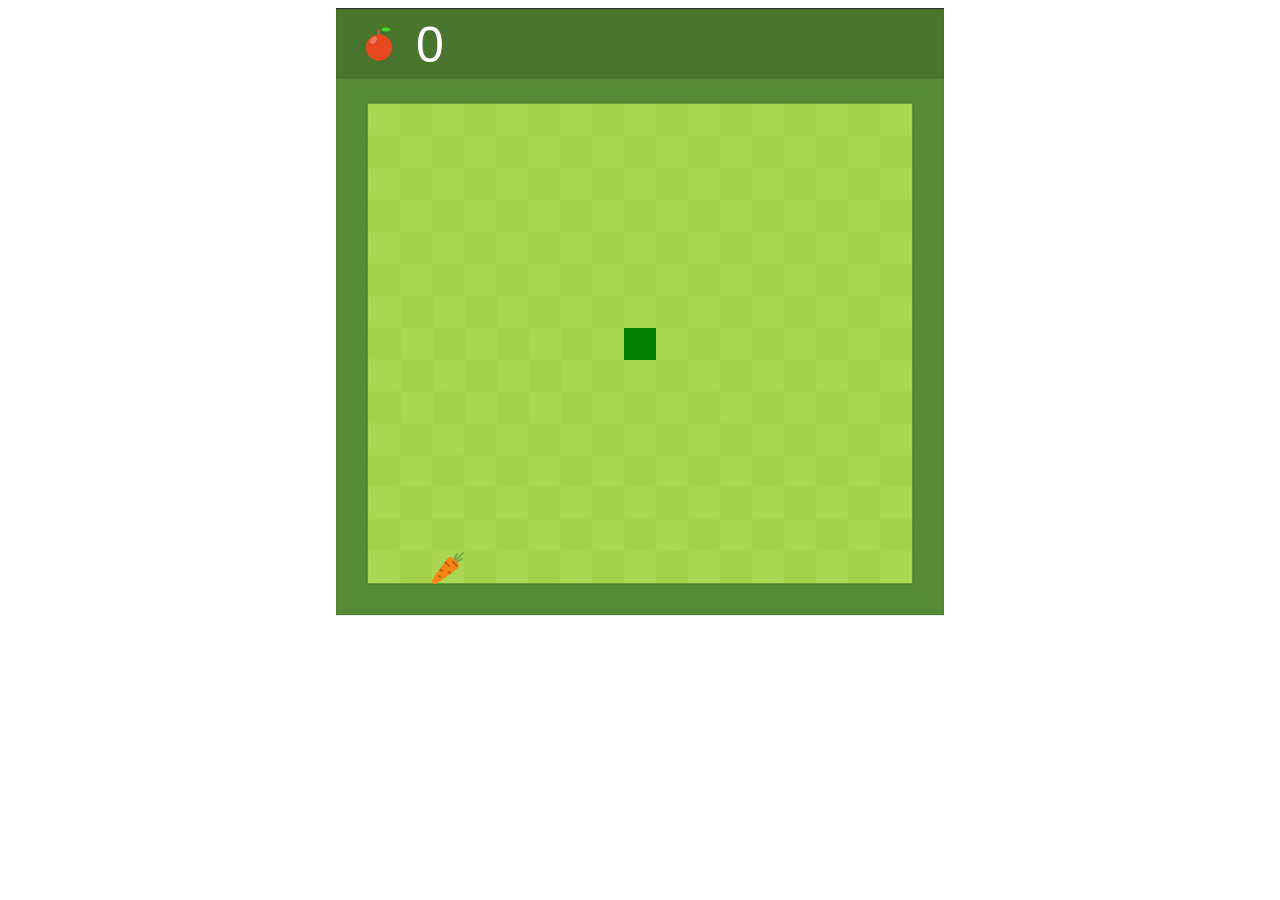
<file: index.html>
<!doctype html>
<html lang="en">
<head>
    <meta charset="UTF-8">
    <meta name="viewport"
          content="width=device-width, user-scalable=no, initial-scale=1.0, maximum-scale=1.0, minimum-scale=1.0">
    <meta http-equiv="X-UA-Compatible" content="ie=edge">
    <title>SnakeJS</title>
    <link rel="stylesheet" href="style.css">
</head>
<body>
    <canvas id="game" width="608" height="608">

    </canvas>
</body>
<script src="js/script.js"></script>
</html>
</file>
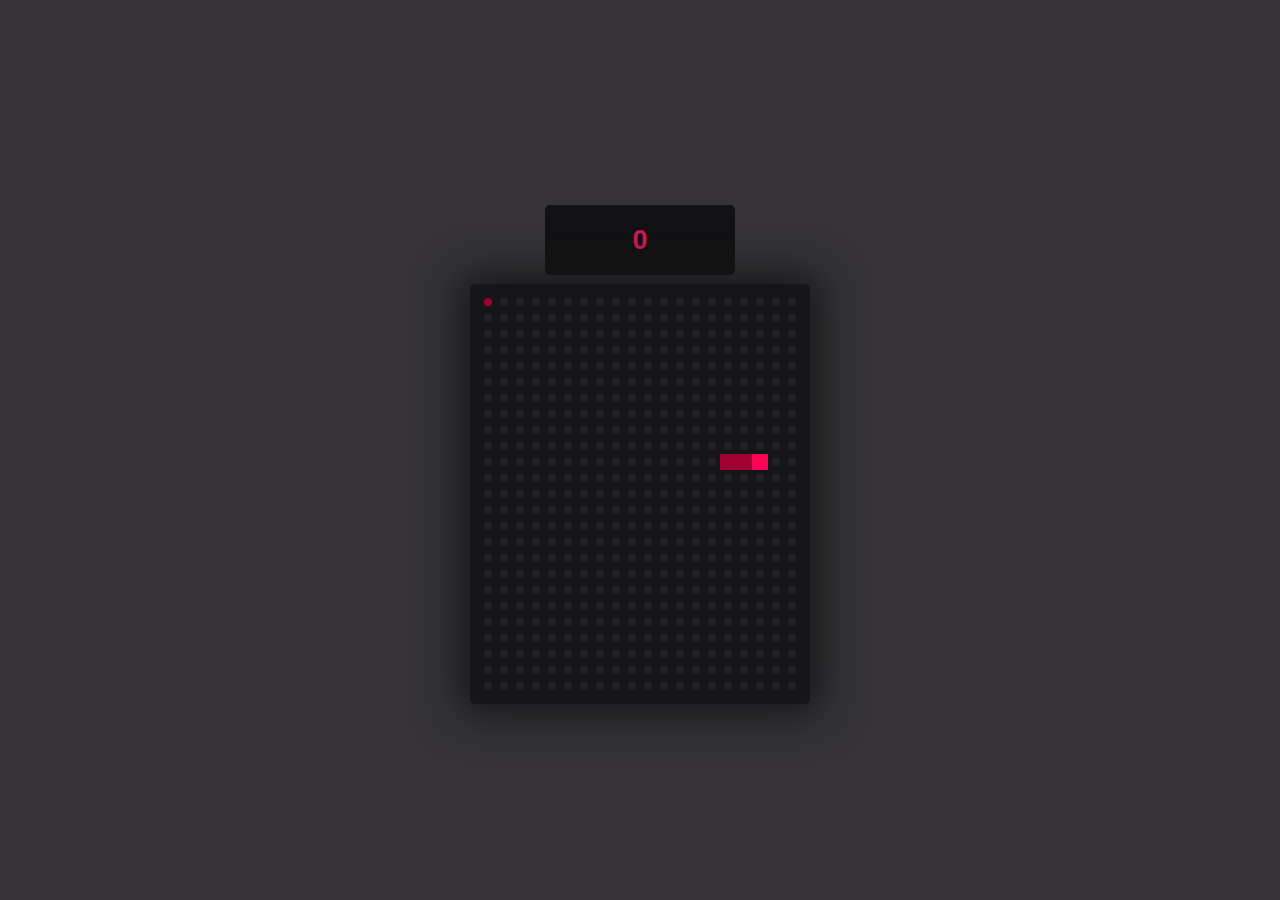
<file: var2/index.html>
<!doctype html>
<html lang="en">
<head>
    <meta charset="UTF-8">
    <meta name="viewport"
          content="width=device-width, user-scalable=no, initial-scale=1.0, maximum-scale=1.0, minimum-scale=1.0">
    <meta http-equiv="X-UA-Compatible" content="ie=edge">
    <title>SnakeJS</title>
    <link rel="stylesheet" href="style.css">
</head>
<body>
    <div id="game">
        <div class="game-header">
            <div class="game-score">
                <span class="score-count"></span>
            </div>
        </div>
        <div class="canvas-wrapper">
            <canvas id="game-canvas" width="320" height="400"></canvas>
        </div>
    </div>
</body>
<script src="js/script.js"></script>
</html>
</file>
<file: style.css>
canvas {
    display: block;
    margin: 0 auto;
}
#game {
    width: 608px;
    height: 608px;
}
</file>
<file: var2/style.css>
body {
    margin: 0px;
    font-family: sans-serif;
}


#game {
    background: #353336;
    width: 100vw;
    height: 100vh;

    display: flex;
    flex-direction: column;
    justify-content: center;
    align-items: center;
}

#game-canvas {
    display: block;
    border-radius: 5px;
}

.game-header {
    padding-top: 1vmin;
    padding-bottom: 1vmin;

    display: flex;
    justify-content: space-between;
}
.game-score {
    padding: 10px 15px;
    min-width: 160px;
    height: 50px;
    background: #121214;
    border-radius: 5px;

    display: flex;
    justify-content: center;
    align-items: center;
}
.score-count{
    font-size: 3vmin;
    color: #D21855;
    font-weight: bold;
}

.canvas-wrapper {
    background-color: #161618;
    border-radius: 5px;
    border: 10px solid #161618;
    box-shadow: 0px 0px 40px 10px #161618;

    background-image: url("data:image/svg+xml,%3Csvg width='16' height='16' viewBox='0 0 16 16' fill='none' xmlns='http://www.w3.org/2000/svg'%3E%3Cg opacity='0.2'%3E%3Ccircle cx='8' cy='8' r='4' fill='%23525053'/%3E%3C/g%3E%3C/svg%3E%0A");
}
</file>
